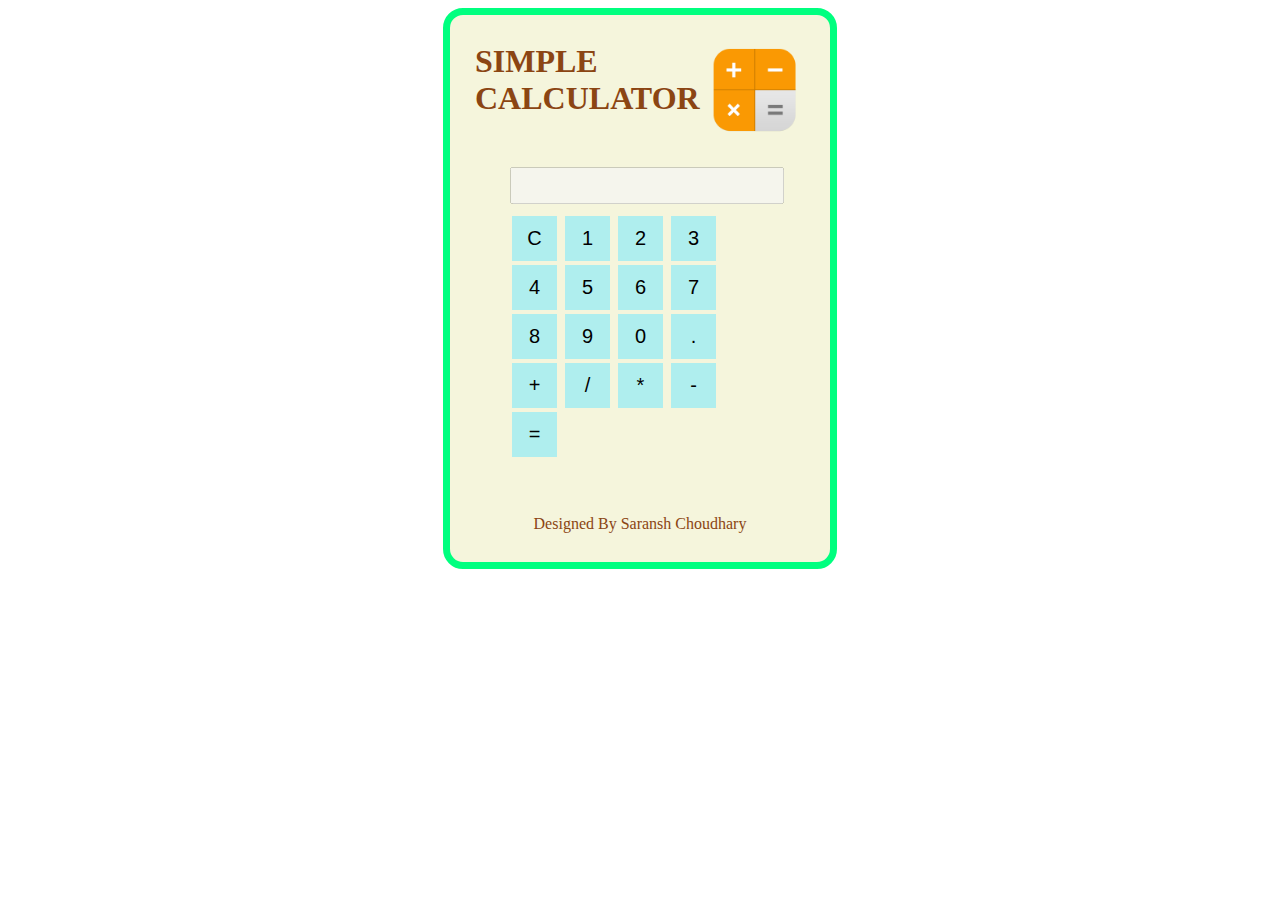
<file: calculator/index.html>
<!DOCTYPE html>
<html>
<head>
  <title>Stylish Calculator</title>
  <link rel="stylesheet" type="text/css" href="index.css">
</head>
<body>
    <div class="container">
      <img src="image1.png" alt="calculator">
      <h1> SIMPLE CALCULATOR</h1>
    <input type="text" id="result" disabled>
    <div class="buttons">
      <button onclick="clearResult()">C</button>
      <button onclick="appendValue(1)">1</button>
      <button onclick="appendValue(2)">2</button>
      <button onclick="appendValue(3)">3</button>
      <button onclick="appendValue(4)">4</button>
      <button onclick="appendValue(5)">5</button>
      <button onclick="appendValue(6)">6</button>
      <button onclick="appendValue(7)">7</button>
      <button onclick="appendValue(8)">8</button>
      <button onclick="appendValue(9)">9</button>
      <button onclick="appendValue(0)">0</button>
      <button onclick="appendValue('.')">.</button>
      <button onclick="appendValue('+')">+</button>
      <button onclick="appendValue('/')">/</button>
      <button onclick="appendValue('*')">*</button>
      <button onclick="appendValue('-')">-</button>
      <button onclick="calculate()">=</button>
      <p>Designed By Saransh Choudhary</p>
  </div>
</div>
  <script src="index.js"></script>
</body>
</html>
</file>
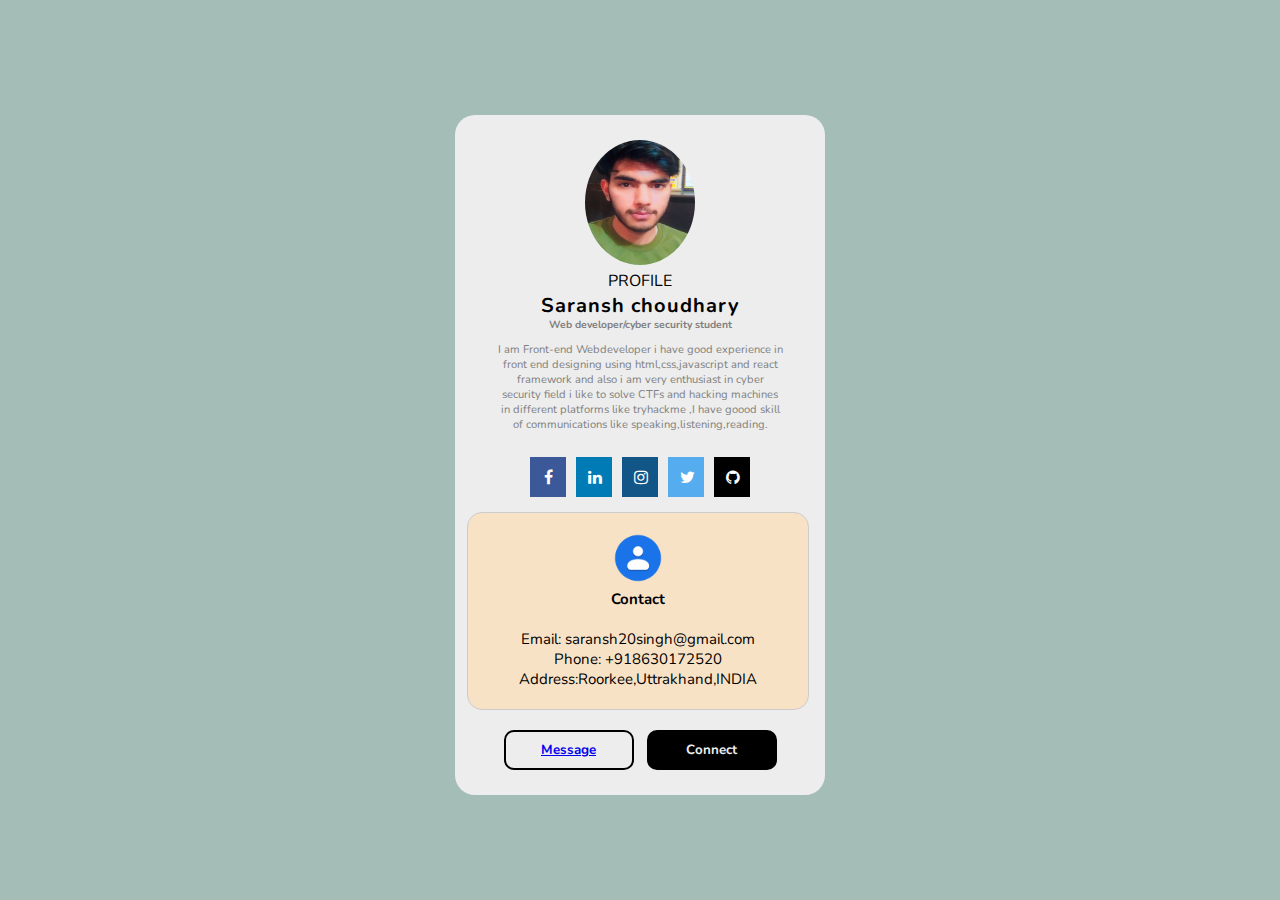
<file: profile card/index.html>
<!DOCTYPE html>
<html lang="en">
<head>
    <meta charset="UTF-8">
    <meta name="viewport" content="width=device-width, initial-scale=1.0">
    <title>profile card</title>
    <link rel="stylesheet" href="styles.css">
    <link rel="stylesheet" href="https://cdnjs.cloudflare.com/ajax/libs/font-awesome/4.7.0/css/font-awesome.min.css">
   
</head>
<body>
    <section>
    <div class="box1 box">
        <div class="content">
            <div class="image">
        <img src="image.jpg" alt="profile image"></div>
        <div class="level1">
        <p>PROFILE</p>
        </div>
        <div class="text">
        <p class="name">Saransh choudhary</p>
        <p class="job_title">Web developer/cyber security student</p>
        <p class="job_discription">I am Front-end Webdeveloper i have good experience in front end designing using html,css,javascript and react framework and also i am very enthusiast in cyber security field i like to solve CTFs and hacking machines in different platforms like tryhackme ,I have goood skill of communications like speaking,listening,reading.</p>
    </div>
    <div class="icons">
      <a href="https://www.facebook.com/saransh.choudhary.5496" class="fa fa-facebook"></a>
      <a href="https://www.linkedin.com/in/saransh-choudhary-53083b1b8/" class="fa fa-linkedin"></a>
      <a href="https://www.instagram.com/saranshchoudhary_01/" class="fa fa-instagram"></a>
      <a href="https://twitter.com/saransh87445070" class="fa fa-twitter"></a>
      <a href="https://github.com/saranshchoudhary" class="fa fa-github"></a>
      </div>
      <div class="profile-card">
        <img src="image1.png" alt="logo" width="50px" height="50px">
        <h2  id="contact-button">Contact</h2>
        <div id="contact-info">
          <p>Email: saransh20singh@gmail.com</p>
          <p>Phone: +918630172520</p>
          <p>Address:Roorkee,Uttrakhand,INDIA</p>
        </div>
    </div>
      <div class="button">
        <div>
          <button class="message">  <a href="mailto:saransh20singh@gmail.com">Message</button>
        </div>
        <div>
          <button class="connect" type="button"   >Connect</button>
        </div>
       </div>
      </div>
     </div>
    </div>
    </section>
  </body>
  <script>
    document.addEventListener("DOMContentLoaded", function() {
      document.getElementById("contact-button").addEventListener("click", function() {
        var contactInfo = document.getElementById("contact-info");
        if (contactInfo.style.display === "none") {
          contactInfo.style.display = "block";
        } else {
          contactInfo.style.display = "none";
        }
      });
    });
  </script>
</html>
</file>
<file: calculator/index.css>
.container {
  max-width: 260px;
  max-height: 500px;
  margin: 0 auto;
  padding: 60px;
  padding-top:2px ;
  padding-bottom:45px;
  border: 7px solid springgreen;
  border-radius: 20px;
  background-color: beige;
}
.container img{
  margin-left: 195px;
  margin-bottom: -97px;
  margin-top: 2px;
  margin-bottom: -110px;
  height: 100px;
  width: 100px;
}
  
.container h1{
  color: saddlebrown;
  text-align:left;
  margin-top: 8px;
  margin-bottom: 50px;
  margin-left:-35px ;
  margin-right: 2px;
}
.container p{
  text-align: center;
  padding-top: 40px;
  color:saddlebrown;
}
  input[type="text"] {
    width: 100%;
    margin-bottom: 10px;
    padding: 5px;
    font-size: 20px;
  }
  
  .buttons button {
    width: 45px;
    height: 45px;
    margin: 2px;
    font-size: 20px;
    background-color: paleturquoise;
    border: none;
    cursor: pointer;
  }
  
  .buttons button:hover {
    background-color: #d5d5d5;
  }
  
  .buttons button:active {
    background-color:#c2c2c2;
  }
</file>
<file: profile card/styles.css>
@import url("https://fonts.googleapis.com/css2?family=Nunito:wght@300&display=swap");
/* CSS for responsiveness start*/
@media screen and (max-width: 480px) {
  .box{
      width: 100vw;
      border-radius: 0px;
  }
  .button{
      display: flex;
      flex-direction: column;
  }
  .button button{
      width: 250px;
  }
  button.connect{
      margin-top: 10px;
  }
  .content2{
      padding: 0px 20px;
  }
  .content2 img{
      width: 60px;
      height: 60px;
  }
}
/* CSS for responsiveness end*/

/* main body css start*/
* {
  margin: 0;
  padding: 0;
  font-family: "Nunito", sans-serif;
}

:root {
  --green: #58a497;
  --yellow: #e09449;
  --lightgreen1: #a4bdb7;
  --brown: #8b4448;
  --gray: gray;
  --lightgreen2: rgb(164, 189, 183, 0.5);
  --box: #ededed;
}

body {
  display: flex;
  justify-content: center;
  align-items: center;
  min-height: 100vh;

  background: #a4bdb7;
}

.box {
  width: 350px;
  height: fit-content;
  border-radius: 20px;
  padding: 10px;
  text-align: center;
  background: #ededed;
}

.box1 {
  margin-top: 10px;
}

.content {
  margin: 15px 2px;
}

.image img {
  height:125px;
  width: 110px;
  border-radius: 50%;

  display: block;
  margin-left: auto;
  margin-right: auto;
  margin-bottom: 5px;
}

.level {
  font-size: 0.7em;
  background-color: rgb(164, 189, 183, 0.5);
  width: 50px;
  padding: 3px;
  border-radius: 5px;
  font-weight: bolder;
  letter-spacing: 1px;

  display: block;
  margin: 0px auto 10px;
}

.name {
  font-size: 1.25em;
  font-weight: bolder;
  letter-spacing: 1px;
}

.job_title {
  font-size: 0.65em;
  font-weight: bolder;
  color: gray;
  margin-top: -2px;
}

.job_discription {
  font-size: 0.7em;
  color: gray;
  margin: 10px 30px 20px;
}

.fa {
  padding: 12px;
  font-size: 2px;
  width:12px;
  text-align: center;
  text-decoration: none;
  margin: 5px 3px;
}
.fa-facebook {
  background:  #3B5998;
  color: white;
}
.fa-linkedin {
  background:#007bb5 ;
  color: white;
}
.fa-twitter {
  background: #55ACEE;
  color: white;
}
.fa-instagram {
  background: #125688;
  color: white;
}
.fa-github {
  background: black;
  color: white;
}
.fa-facebook:hover{
  color: #58a497;
  transition: 0.5s;
}
.fa-linkedin:hover{
  color: #58a497;
  transition: 0.5s;
}
.fa-twitter:hover{
  color: #58a497;
  transition: 0.5s;
}
.fa-instagram:hover{
  color: #58a497;
  transition: 0.5s;
}
.fa-github:hover{
  color:#58a497;
  transition: 0.5s;
}
button {
  width: 130px;
  height: 40px;
  border-radius: 10px;
  font-weight: bolder;
}

.button {
  display: flex;
  justify-content: space-around;
  flex-direction: row;
  margin: 20px 30px 0px;
}

.button .message {
  background: #ededed;
  border: 2px solid #000;
}

.button .connect {
  background-color: #000;
  color: #ededed;
  border: none;
}
button.connect:hover {
  letter-spacing: 1px;
  transition: 0.5s;
}
button.message:hover {
  letter-spacing: 1px;
  transition: 0.5s;
  background: rgba(88, 164, 151, 0.5);
}

.profile-card {
  width: 300px;
  padding: 20px;
  margin-top: 10px;
  border-radius: 15px;
  border: 1px solid #ccc;
  background-color:rgb(248, 226, 198);
  cursor: pointer;
}

.profile-card h2, .profile-card p {
  text-align: center;
  font-size: 15px;
}

.profile-card #contact-info {
  margin-top: 20px;

}
.hidden {
  display: none;
}
/*main body css end*/
</file>
